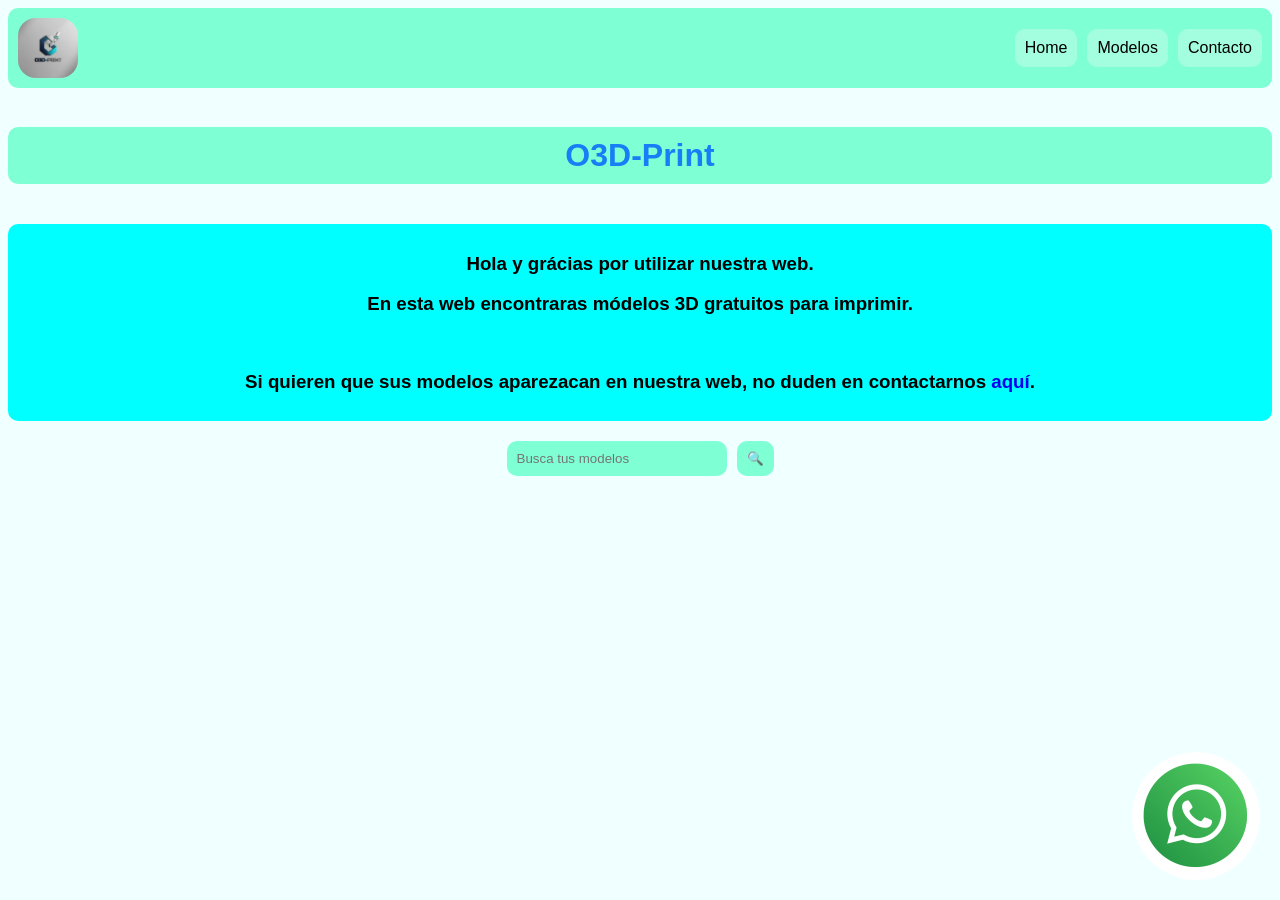
<file: index.html>
<!DOCTYPE html>
<html lang="en">
<head>
    <meta charset="UTF-8">
    <meta name="viewport" content="width=device-width, initial-scale=1.0">
    <title>Home</title>
    <link rel="stylesheet" href="style.css">
    <link rel="icon" href="Imagenes/Usuarios/O3D-Print.PNG" type="image/x-icon">
</head>
<body>
    <div id="barra"></div>
    <br>
    <h1 class="titulo">O3D-Print</h1>
    <br>
    <div class="present">
        <h3>Hola y grácias por utilizar nuestra web.</h3>
        <h3>En esta web encontraras módelos 3D gratuitos para imprimir.</h3>
        <br>
        <h3>Si quieren que sus modelos aparezacan en nuestra web, no duden en contactarnos <a href="mailto:o3d.print.o@gmail.com?subject=Hola,%20me%20gustaria%20que%20añadieseís%20mi%20modelo.&body=Nombre:%0ANombre%20del%20modelo:%0ADescripción:%0ANombre%20de%20usuario:%0A%0A%0A(Ponga las imágenes adjuntas al correo y escriba donde quiere que este cada una).">aquí</a>.</h3>
    </div>
    <div class="buscar">
        <input type="text" id="searchInput" placeholder="Busca tus modelos">
        <button type="submit" id="searchBtn">🔍</button>
    </div>

    <a href="https://wa.me?text=Entra%20en%20esta%20web%20te%20encantará.%0Ahttps://o3d-print.github.io/o3d-print" class="Compartir" target="_blank"><img src="Imagenes/Logo Compartir.png" alt=""></a>


    <script>
    const div = document.getElementById("barra");
    fetch("barra.html")
        .then(response => response.text())
        .then(data => {
            div.innerHTML = data;
        })
        .catch(error => console.error("Error loading barra.html:", error)); 

    // Lógica para el buscador
    const input = document.getElementById('searchInput');
    const btn = document.getElementById('searchBtn');

    const realizarBusqueda = () => {
        const termino = input.value.trim();
        if (termino) {
            window.location.href = 'modelos.html#' + termino;
        }
    };

    btn.addEventListener('click', realizarBusqueda);
    input.addEventListener('keypress', (e) => {
        if (e.key === 'Enter') realizarBusqueda();
    });
    </script>
</body>
</html>
</file>
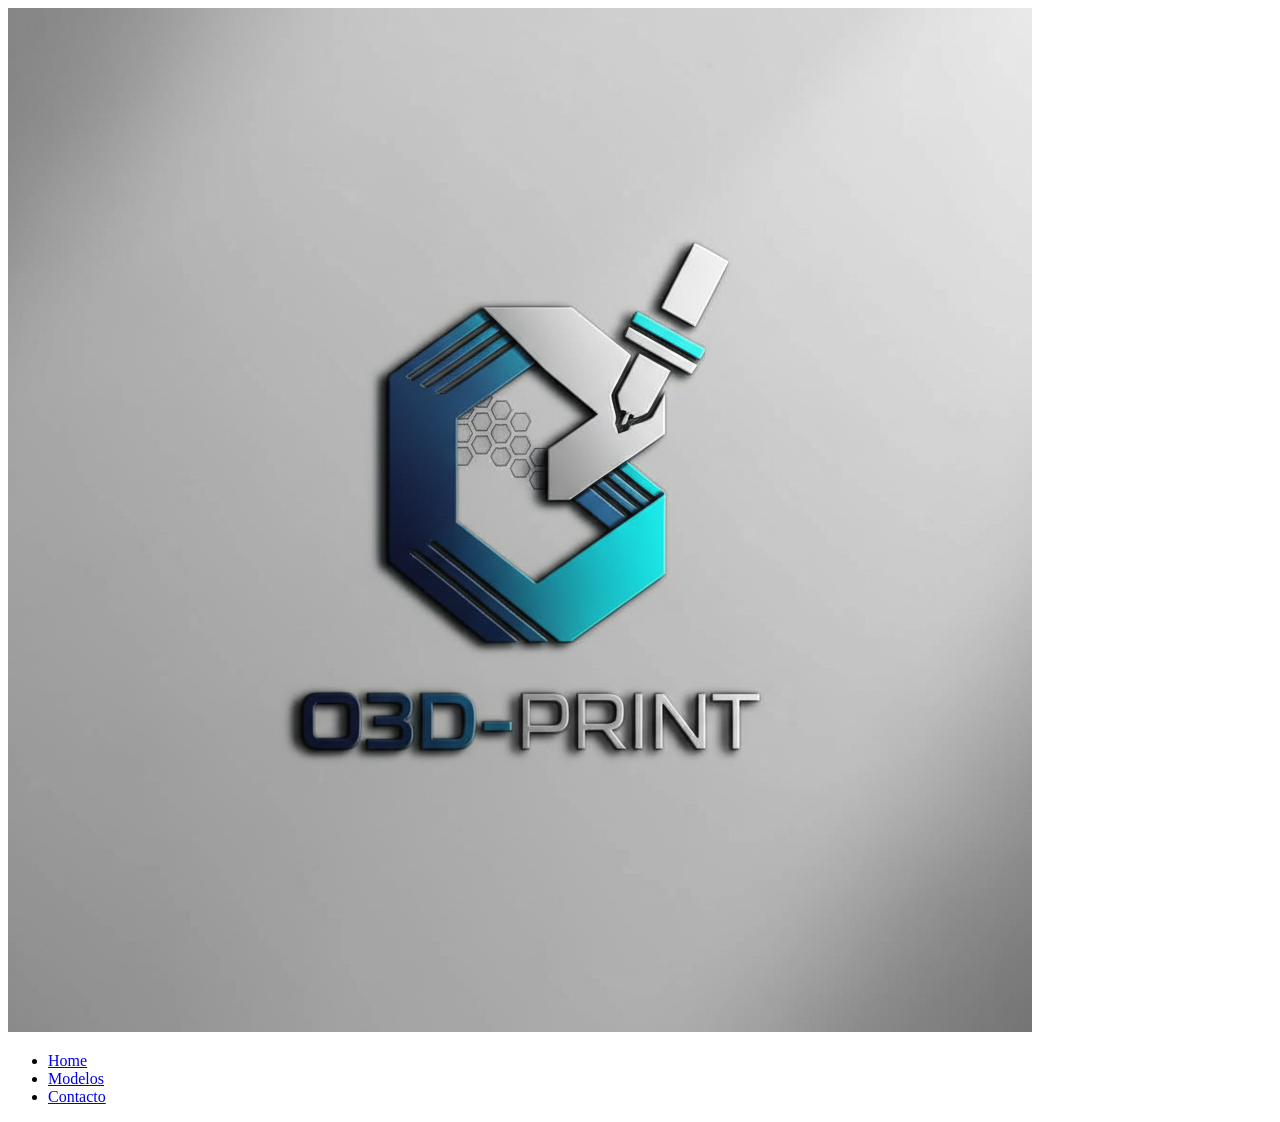
<file: barra.html>
<!DOCTYPE html>
<html lang="en">
<head>
    <meta charset="UTF-8">
    <meta name="viewport" content="width=device-width, initial-scale=1.0">
    <title>Barra</title>
</head>
<body>

    <div class="barra">
        <a href="index.html" class="logo"><img src="Imagenes/Usuarios/O3D-Print.PNG" alt=""></a>
        <div>
            <ul>
                <li><a href="index.html">Home</a></li>
                <li><a href="modelos.html#todos">Modelos</a></li>
                <li><a href="contacto.html">Contacto</a></li>
            </ul>
        </div>
    </div>
    
</body>
</html>
</file>
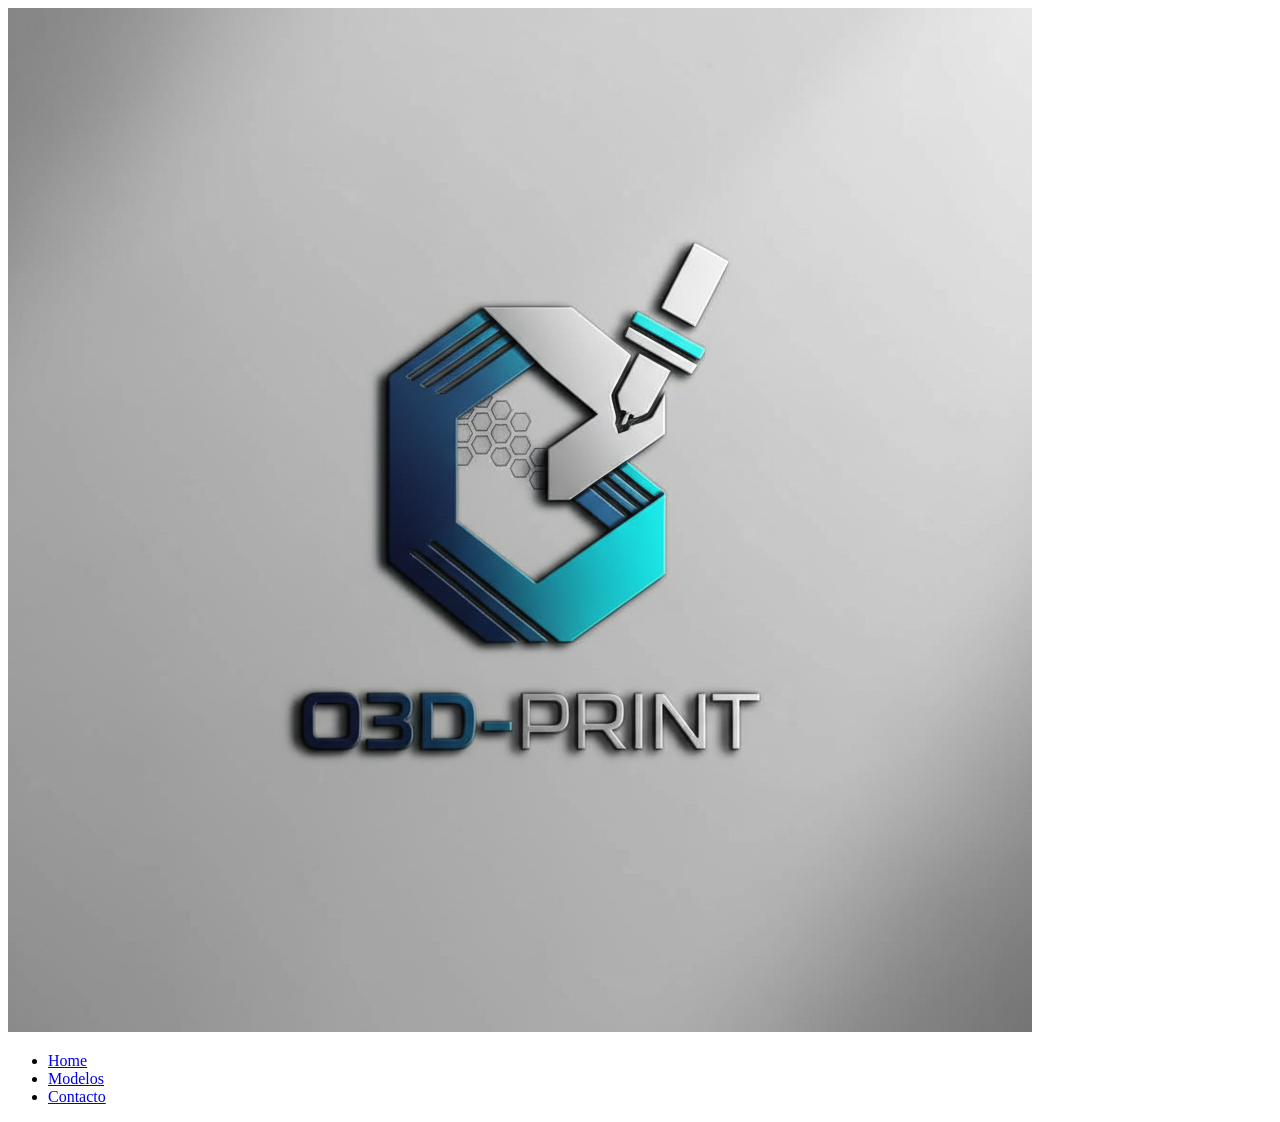
<file: Creadores/barra.html>
<!DOCTYPE html>
<html lang="en">
<head>
    <meta charset="UTF-8">
    <meta name="viewport" content="width=device-width, initial-scale=1.0">
    <title>Barra</title>
</head>
<body>

    <div class="barra">
        <a href="../index.html" class="logo"><img src="../Imagenes/Usuarios/O3D-Print.PNG" alt="" ></a>
        <div>
            <ul>
                <li><a href="../index.html">Home</a></li>
                <li><a href="../modelos.html">Modelos</a></li>
                <li><a href="#">Contacto</a></li>
            </ul>
        </div>
    </div>
    
</body>
</html>
</file>
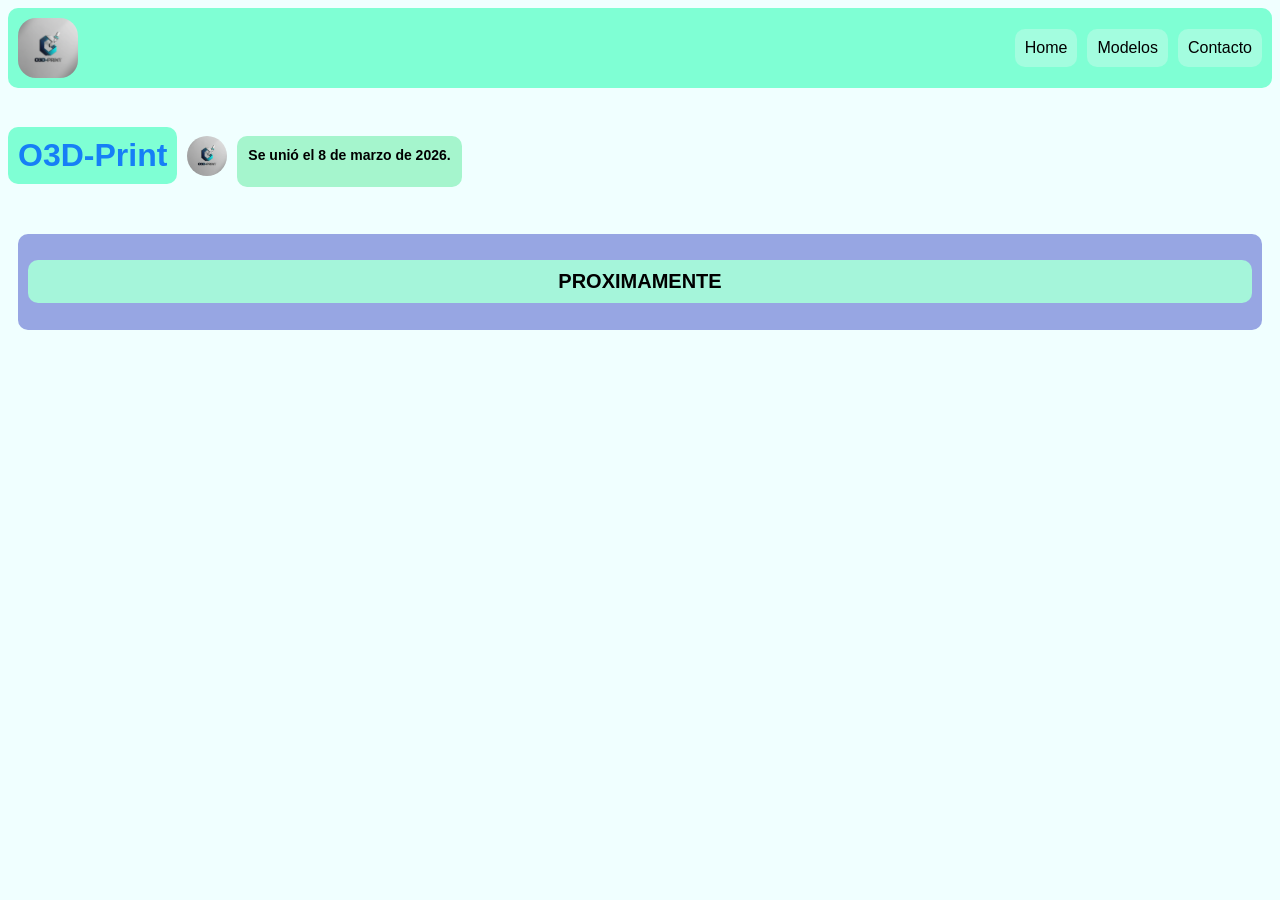
<file: Creadores/o3d-print.html>
<!DOCTYPE html>
<html lang="en">
<head>
    <meta charset="UTF-8">
    <meta name="viewport" content="width=device-width, initial-scale=1.0">
    <title>O3D-Print</title>
    <link rel="stylesheet" href="../style.css">
</head>
<body>
    <div id="barra"></div>
    <br>
    <div class="creadores">
        <h1 class="titulo">O3D-Print</h1>
        <img src="../Imagenes/Usuarios/O3D-Print.PNG" alt="">
        <h4>Se unió el 8 de marzo de 2026.</h4>
    </div>
    <br>
    <div class="descripcion">
        <h2>PROXIMAMENTE</h2>
    </div>

    <script>
        const div = document.getElementById("barra");
        fetch("barra.html")
            .then(response => response.text())
            .then(data => {
                div.innerHTML = data;
            })
            .catch(error => console.error("Error loading barra.html:", error));
    </script>
</body>
</html>
</file>
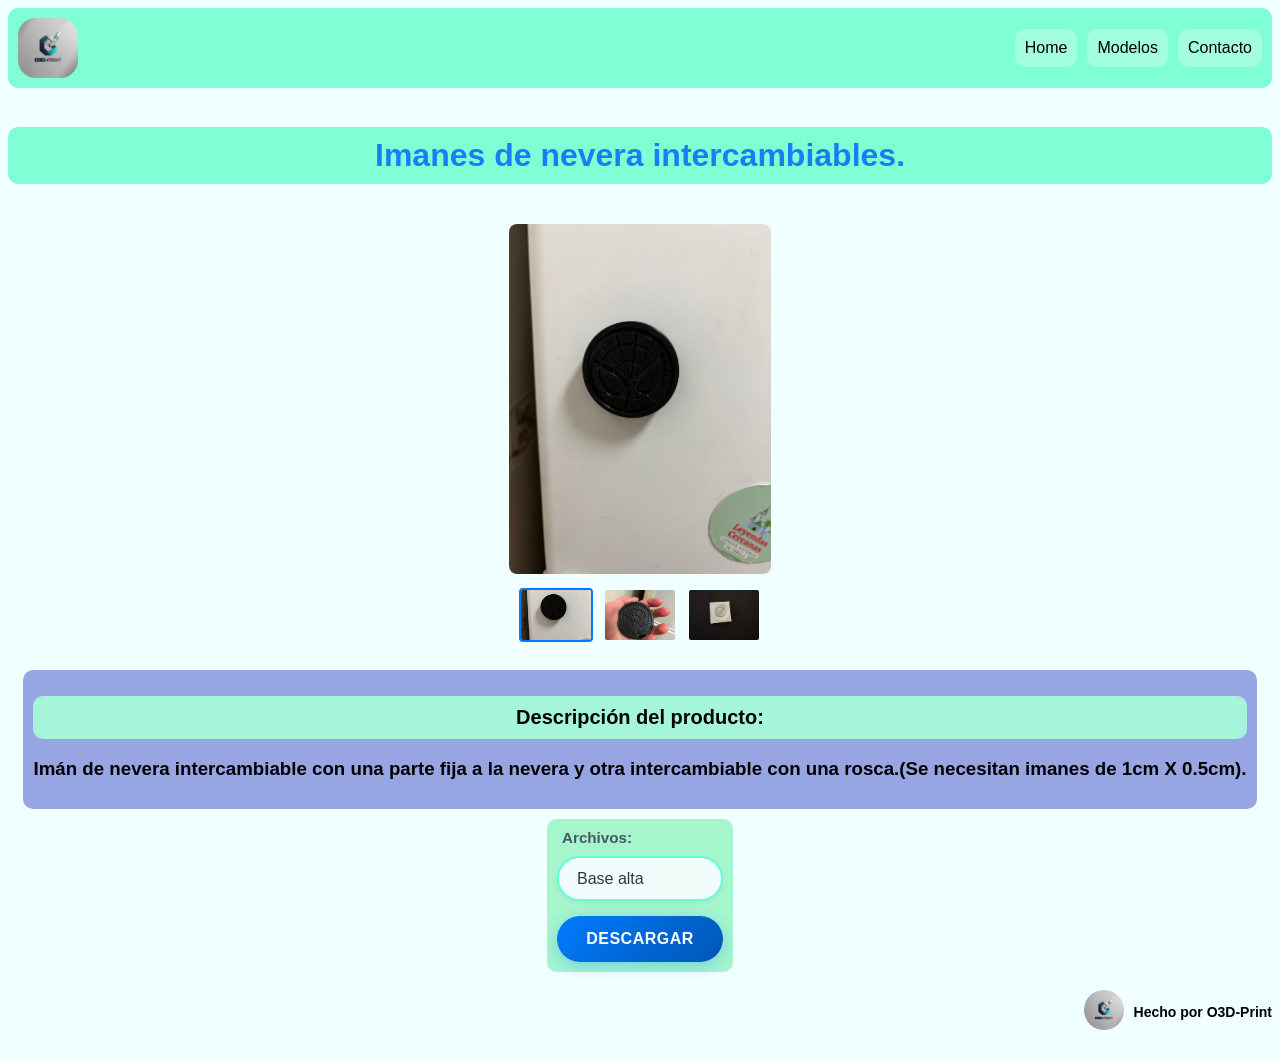
<file: modelos/Imanes_nevera_intercambiables.html>
<!DOCTYPE html>
<html lang="en">
<head>
    <meta charset="UTF-8">
    <meta name="viewport" content="width=device-width, initial-scale=1.0">
    <title>Soporte Xiaomi Redmi Watch 5, 5 active y 5 lite.</title>
    <link rel="stylesheet" href="../style.css">
</head>
<body>
    <div id="barra"></div>
    <br>
    <h1 class="titulo">Imanes de nevera intercambiables.</h1>
    <br>
    <div class="contenido">
        <div class="galeria">
            <div class="visor">
                <img id="imagenPrincipal" src="../Imagenes/Modelos/iman_nevera_intercambiable/Puesto.jpeg" alt="Visor">
            </div>

            <div class="miniaturas">
                <img src="../Imagenes/Modelos/iman_nevera_intercambiable/Puesto.jpeg" onclick="seleccionar(this)" class="thumb activa">
                <img src="../Imagenes/Modelos/iman_nevera_intercambiable/Mano.jpeg" onclick="seleccionar(this)" class="thumb">
                <img src="../Imagenes/Modelos/iman_nevera_intercambiable/Base.jpeg" onclick="seleccionar(this)" class="thumb">
            </div>
        </div>
        <br>
        <div class="descripcion">
            <h2>Descripción del producto:</h2>
            <h3>Imán de nevera intercambiable con una parte fija a la nevera y otra intercambiable con una rosca.(Se necesitan imanes de 1cm X 0.5cm).</h3>
        </div>
        <div class="descarga">
            <label for="opciones">Archivos:</label>
            <select id="opciones" name="lista_desplegable">
                <!-- AQUÍ PONES LAS RUTAS DE TUS ARCHIVOS STL O ZIP -->
                <option value="../Archivos/Soporte_Mi_Watch_5/Base.3mf">Base alta</option>
                <option value="../Archivos/Soporte_Mi_Watch_5/Cabeza.3mf">Cabeza</option>
                <option value="../Archivos/Soporte_Mi_Watch_5/Base_tumbada.3mf">Base tumbada</option>
                <option value="../Archivos/Soporte_Mi_Watch_5/Todo.zip">Todo</option>
            </select>
            <!-- He cambiado el type="submit" por "button" para que no recargue la página -->
            <button type="button" onclick="descargarArchivo()">Descargar</button>
        </div>
    </div>
    <br>
    <a href="../Creadores/o3d-print.html">
        <div class="autor">
            <img src="../Imagenes/Usuarios/O3D-Print.PNG" alt="">
            <p>Hecho por O3D-Print</p>
        </div></a>
    <br>
    <script>
        // Función para la descarga
        function descargarArchivo() {
            const lista = document.getElementById('opciones');
            const ruta = lista.value;
            
            const link = document.createElement('a');
            link.href = ruta;
            link.download = ''; // Esto fuerza la descarga
            document.body.appendChild(link);
            link.click();
            document.body.removeChild(link);
        }

        function seleccionar(elemento) {
            document.getElementById('imagenPrincipal').src = elemento.src;
            const todas = document.querySelectorAll('.thumb');
            todas.forEach(t => t.classList.remove('activa'));
            elemento.classList.add('activa');
        }

        const div = document.getElementById("barra");
        fetch("barra.html")
            .then(response => response.text())
            .then(data => {
                div.innerHTML = data;
            })
            .catch(error => console.error("Error loading barra.html:", error));
    </script>
</body>
</html>
</file>
<file: style.css>
*{
    text-decoration: none;
    list-style: none;
    font-family: 'Lucida Sans', 'Lucida Sans Regular', 'Lucida Grande', 'Lucida Sans Unicode', Geneva, Verdana, sans-serif;
}

body{
    background-color: azure;
}

.titulo{
    text-align: center;
    padding: 10px;
    border-radius: 10px;
    background-color: aquamarine;
    color: rgb(22, 127, 246);
}

.present{
    text-align: center;
    padding: 10px;
    border-radius:10px;
    background-color: aqua;
}

/* --- Estilos base (Escritorio) --- */
.barra {
    display: flex;
    justify-content: space-between; /* Separa el logo del menú */
    align-items: center;
    background-color: aquamarine;
    padding: 10px;
    border-radius: 10px;
}

/* 1. Ajustamos el contenedor del logo */
.logo {
    width: 60px; /* Dale un tamaño fijo que te guste */
    display: flex; /* Para centrar la imagen dentro si sobra espacio */
}

/* 2. Ajustamos la imagen para que NO deje aire */
.logo img {
    width: 100%;    /* Ahora el 100% de esos 80px */
    height: auto;   /* Mantiene la proporción */
    display: block; /* Elimina espacios extra en la base */
    border-radius: 30%;
    /* El color: black; no hace nada en una imagen <img>, puedes quitarlo */
}

/* Quitamos puntos y margen por defecto del ul */
.barra ul {
    display: flex; /* Convertimos el ul también en flex */
    list-style: none;
    margin: 0;
    padding: 0;
}

.barra ul li a {
    display: block; /* Para que el padding funcione bien */
    margin-left: 10px; /* Espacio entre botones en horizontal */
    padding: 10px;
    border-radius: 10px;
    color: black;
    background-color: rgb(163, 253, 223);
    text-decoration: none;
    transition: 0.3s;
}

.barra ul li a:hover {
    font-size: 20px;
    background-color: rgb(64, 160, 160);
    color: white;
    cursor: pointer;
    transition: 0.3s;
}

/* --- Ajuste para Pantallas Pequeñas (Móvil) --- */
@media (max-width: 600px) {
    .barra {
        flex-direction: column; /* Apila logo y menú */
    }

    .barra ul {
        flex-direction: column; /* Apila los botones uno abajo del otro */
        width: 100%; /* Que ocupen todo el ancho */
        margin-top: 15px;
    }

    .barra ul li {
        width: 100%; /* Li al 100% */
        margin-bottom: 10px; /* Espacio vertical entre botones */
    }

    .barra ul li a {
        margin-left: 0; /* Quitamos el margen lateral de escritorio */
        text-align: center; /* Centramos el texto del botón */
    }
}

.buscar{
    display: flex;
    justify-content: center;
    margin-top: 20px;
}

.buscar input{
    padding: 10px;
    border-radius: 10px;
    width: 200px;
    background-color: aquamarine;
    border: none;
}

.buscar button{
    padding: 10px;
    border-radius: 10px;
    background-color: aquamarine;
    border: none;
    margin-left: 10px;
}

.buscar button:hover{
    background-color: rgb(64, 160, 160);
    cursor: pointer;
}

.modelo{
    margin: 10px;
    padding: 10px;
    border-radius: 10px;
    background-color: rgb(151, 166, 227);
    cursor: default;
}

.modelo h2{
    background-color: rgb(165, 245, 218);
    padding: 10px;
    border-radius: 10px;
    text-align: center;
    font-size: 20px;
    color: black;
}

.modelo h2:hover{
    cursor: default;
}

.modelo div{
    display: flex;
    padding: 5px;
    border-radius: 10px;
    background-color: rgb(165, 245, 205);
    color: black;
}

.modelo div:hover{
    cursor: default;
}

.modelo div img{
    margin-top: 10px;
    margin-bottom: 10px;
    margin-left: 10px;
    width: 30%;
    border-radius: 10px;
    margin-right: 10px;
    transition: 0.3s;
}

.modelo div img:hover{
    width: 35%;
    transition: 0.3s;
}

.modelo div div{
    display: inline-block;
    padding: 10px;
    border-radius: 10px;
    background-color: rgb(105, 159, 132);
    width: 70%;
}

.ir{
    display: block;
    padding: 10px;
    border-radius: 10px;
    background-color: rgb(76, 109, 92);
    color: black;
    text-align: center;
    margin-top: 10px;
}

.ir:hover{
    background-color: rgb(64, 160, 160);
    color: white;
    cursor: pointer;
}

.galeria {
  max-width: 500px;
  margin: auto;
}

#imagenPrincipal {
  width: 100%;
  height: 350px;
  object-fit: cover; /* Mantiene la proporción sin estirar */
  border-radius: 8px;
}

.miniaturas {
  display: flex;
  justify-content: center;
  gap: 10px;
  margin-top: 10px;
}

.thumb {
  width: 70px;
  height: 50px;
  object-fit: cover;
  cursor: pointer;
  border-radius: 4px;
  border: 2px solid transparent;
  transition: 0.3s;
}

.thumb:hover {
  opacity: 0.8;
}

/* Clase para resaltar la foto que está viendo el usuario */
.thumb.activa {
  border-color: #007bff;
  opacity: 1;
}


.descripcion{
    margin: 10px;
    padding: 10px;
    border-radius: 10px;
    background-color: rgb(151, 166, 227);
}

.descripcion h2{
    background-color: rgb(165, 245, 218);
    padding: 10px;
    border-radius: 10px;
    text-align: center;
    font-size: 20px;
}

.contenido{
    display: flex;
    flex-direction: column;
    align-items: center;
}

.descarga{
    padding:10px;
    border-radius: 10px;
    background-color: rgb(165, 245, 205);
}

/* Contenedor principal */
.descarga {
    font-family: 'Segoe UI', system-ui, -apple-system, sans-serif;
    max-width: 320px;
    padding: 10px;
}

/* Etiqueta (Label) */
.descarga label {
    display: block;
    margin-bottom: 10px;
    font-weight: 600;
    font-size: 0.95rem;
    color: #4a5568;
    margin-left: 5px;
}

/* El Selector (Select) - Diseño Moderno */
.descarga select {
    width: 100%;
    padding: 12px 40px 12px 18px; /* Espacio extra a la derecha para la flecha */
    font-size: 1rem;
    color: #2d3748;
    background-color: #f0fdfa; /* Aqua muy suave */
    border: 2px solid #64ffda;
    border-radius: 25px; /* Forma de píldora, nada cuadrado */
    cursor: pointer;
    outline: none;
    
    /* Eliminar la apariencia fea por defecto */
    appearance: none;
    -webkit-appearance: none;
    -moz-appearance: none;

    /* Flecha personalizada (SVG) */
    background-image: url("data:image/svg+xml,%3Csvg xmlns='http://www.w3.org' width='24' height='24' viewBox='0 0 24 24' fill='none' stroke='%23007bff' stroke-width='2' stroke-linecap='round' stroke-linejoin='round'%3E%3Cpath d='M6 9l6 6 6-6'/%3E%3C/svg%3E");
    background-repeat: no-repeat;
    background-position: right 15px center;
    background-size: 18px;
    
    transition: all 0.3s cubic-bezier(0.4, 0, 0.2, 1);
    box-shadow: 0 2px 4px rgba(0, 0, 0, 0.05);
}

/* Interacción del Selector */
.descarga select:hover {
    background-color: #ffffff;
    border-color: #007bff;
    box-shadow: 0 4px 12px rgba(0, 123, 255, 0.1);
}

.descarga select:focus {
    border-color: #007bff;
    box-shadow: 0 0 0 3px rgba(0, 123, 255, 0.2);
}

/* El Botón - Diseño con relieve y degradado */
.descarga button {
    display: block;
    width: 100%;
    margin-top: 15px;
    padding: 14px 20px;
    background: linear-gradient(135deg, #007bff, #0056b3);
    color: white;
    font-weight: 700;
    font-size: 1rem;
    text-align: center;
    border: none;
    border-radius: 25px; /* Combina con el select */
    cursor: pointer;
    box-shadow: 0 4px 15px rgba(0, 123, 255, 0.3);
    transition: all 0.3s ease;
    text-transform: uppercase;
    letter-spacing: 0.5px;
}

/* Interacción del Botón */
.descarga button:hover {
    background: linear-gradient(135deg, #0056b3, #004494);
    transform: translateY(-2px);
    box-shadow: 0 6px 20px rgba(0, 123, 255, 0.4);
}

.descarga button:active {
    transform: translateY(1px);
    box-shadow: 0 2px 10px rgba(0, 123, 255, 0.3);
}

.autor{
    display: flex;
    justify-content: right;
}

.autor img{
    width: 40px;
    height: 40px;
    border-radius: 50%;
    margin-right: 10px;
}

.autor p{
    font-size: 14px;
    color: rgb(0, 0, 0);
    font-weight: 600;
}

.creadores{
    display: flex;
}

.creadores img{
    width: 40px;
    height: 40px;
    border-radius: 50%;
    margin-right: 10px;
    margin-top: 30px;
    margin-left: 10px;
}

.creadores h4{
    font-size: 14px;
    color: rgb(0, 0, 0);
    font-weight: 600;
    margin-top: 30px;
    padding: 11px;
    border-radius: 10px;
    background-color: rgb(165, 245, 205);
    text-align: center;
}

.busqueda{
    padding: 10px;
    text-align: left;
    background-color: rgb(165, 245, 205);
    border-radius: 10px;
}

.busqueda p{
    font-weight: 800;
    padding: 3px;
    font-size: 18px;
    background-color: rgb(125, 199, 175);
    border-radius: 10px;
}

.busqueda p span{
    font-weight: 200;
    color: rgb(43, 42, 42);
}

.Compartir {
    position: fixed; /* Fija el elemento a la ventana */
    bottom: 20px;    /* Distancia desde abajo */
    right: 20px;     /* Distancia desde la derecha */
    /* Estilos opcionales para que parezca un botón */
    border-radius: 50%;
    z-index: 1000;   /* Asegura que esté por encima de todo */
}

.Compartir img{
    transition: 0.3s;
    width: 10%;
    position: fixed; /* Fija el elemento a la ventana */
    bottom: 20px;    /* Distancia desde abajo */
    right: 20px;     /* Distancia desde la derecha */
    /* Estilos opcionales para que parezca un botón */
    border-radius: 50%;
    z-index: 1000;   /* Asegura que esté por encima de todo */
}

.Compartir:hover img{
    width: 12%;
    transition: 0.3s;

}
</file>
